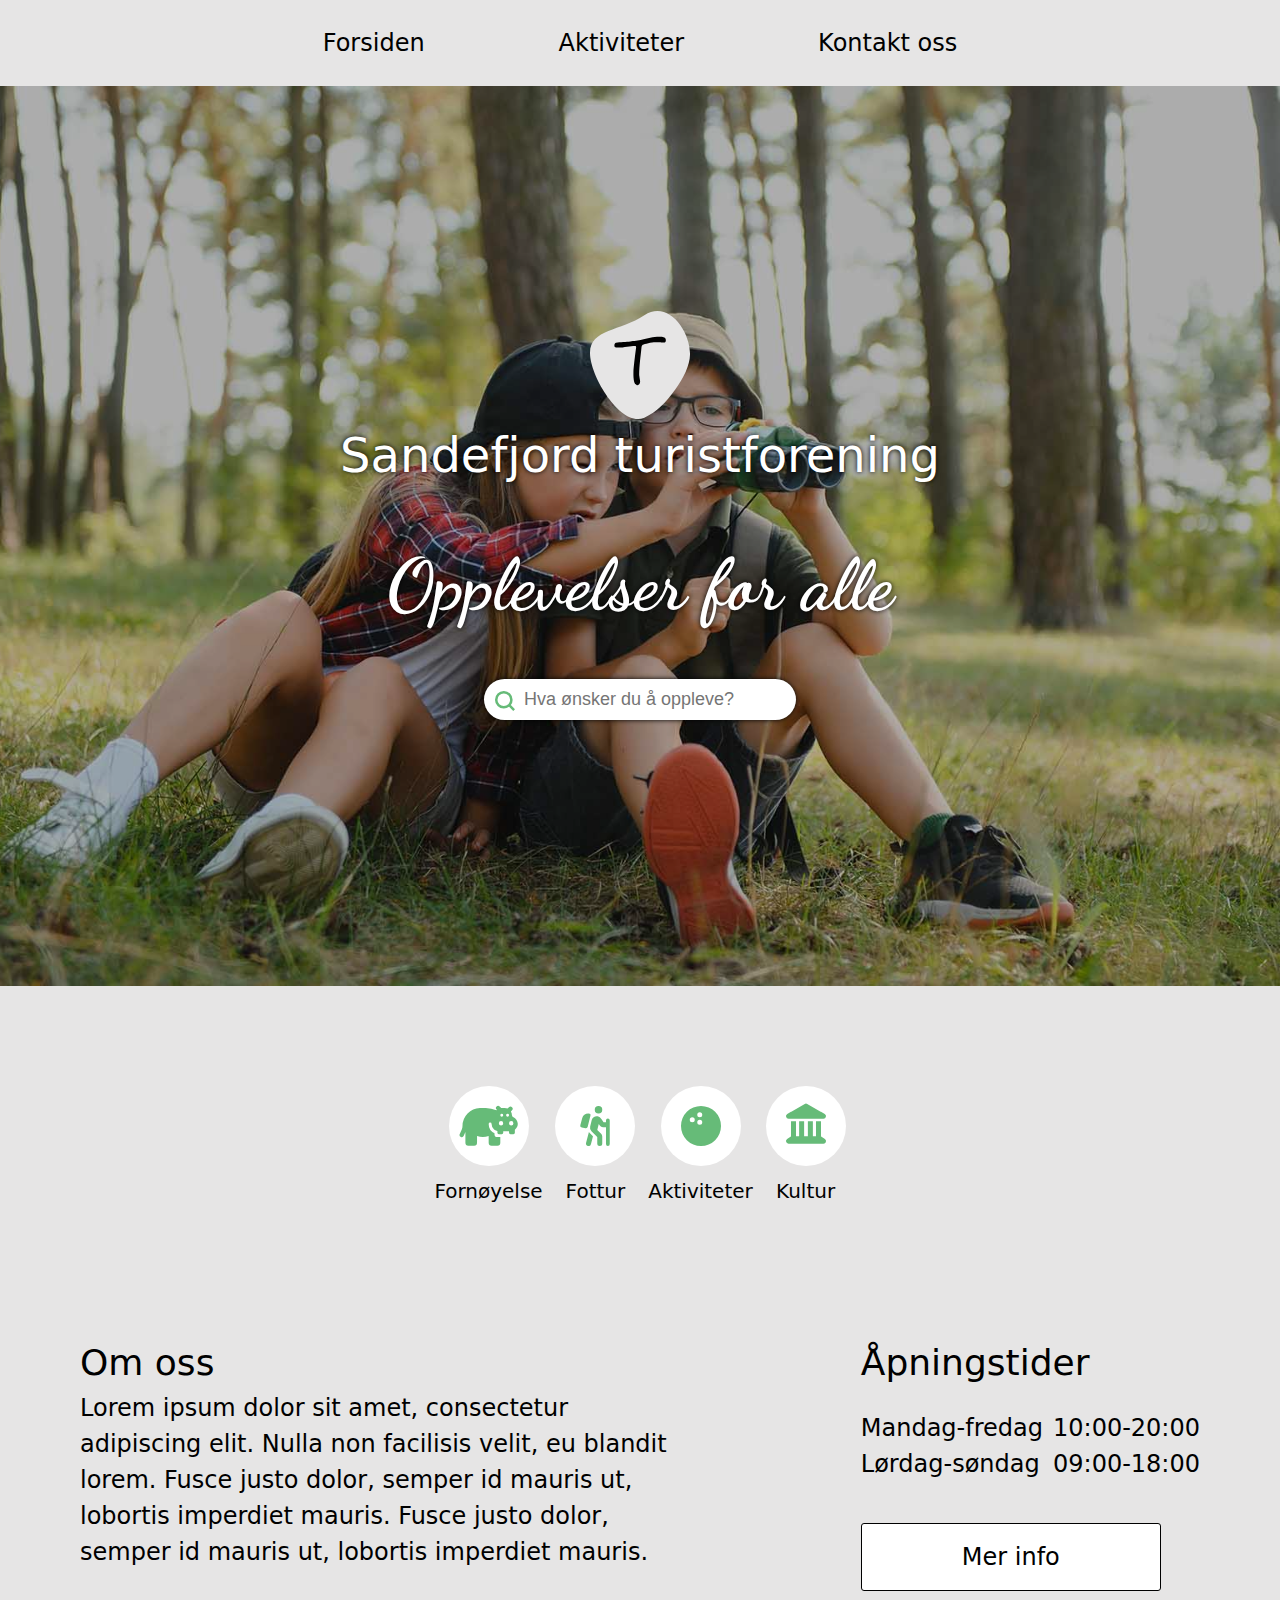
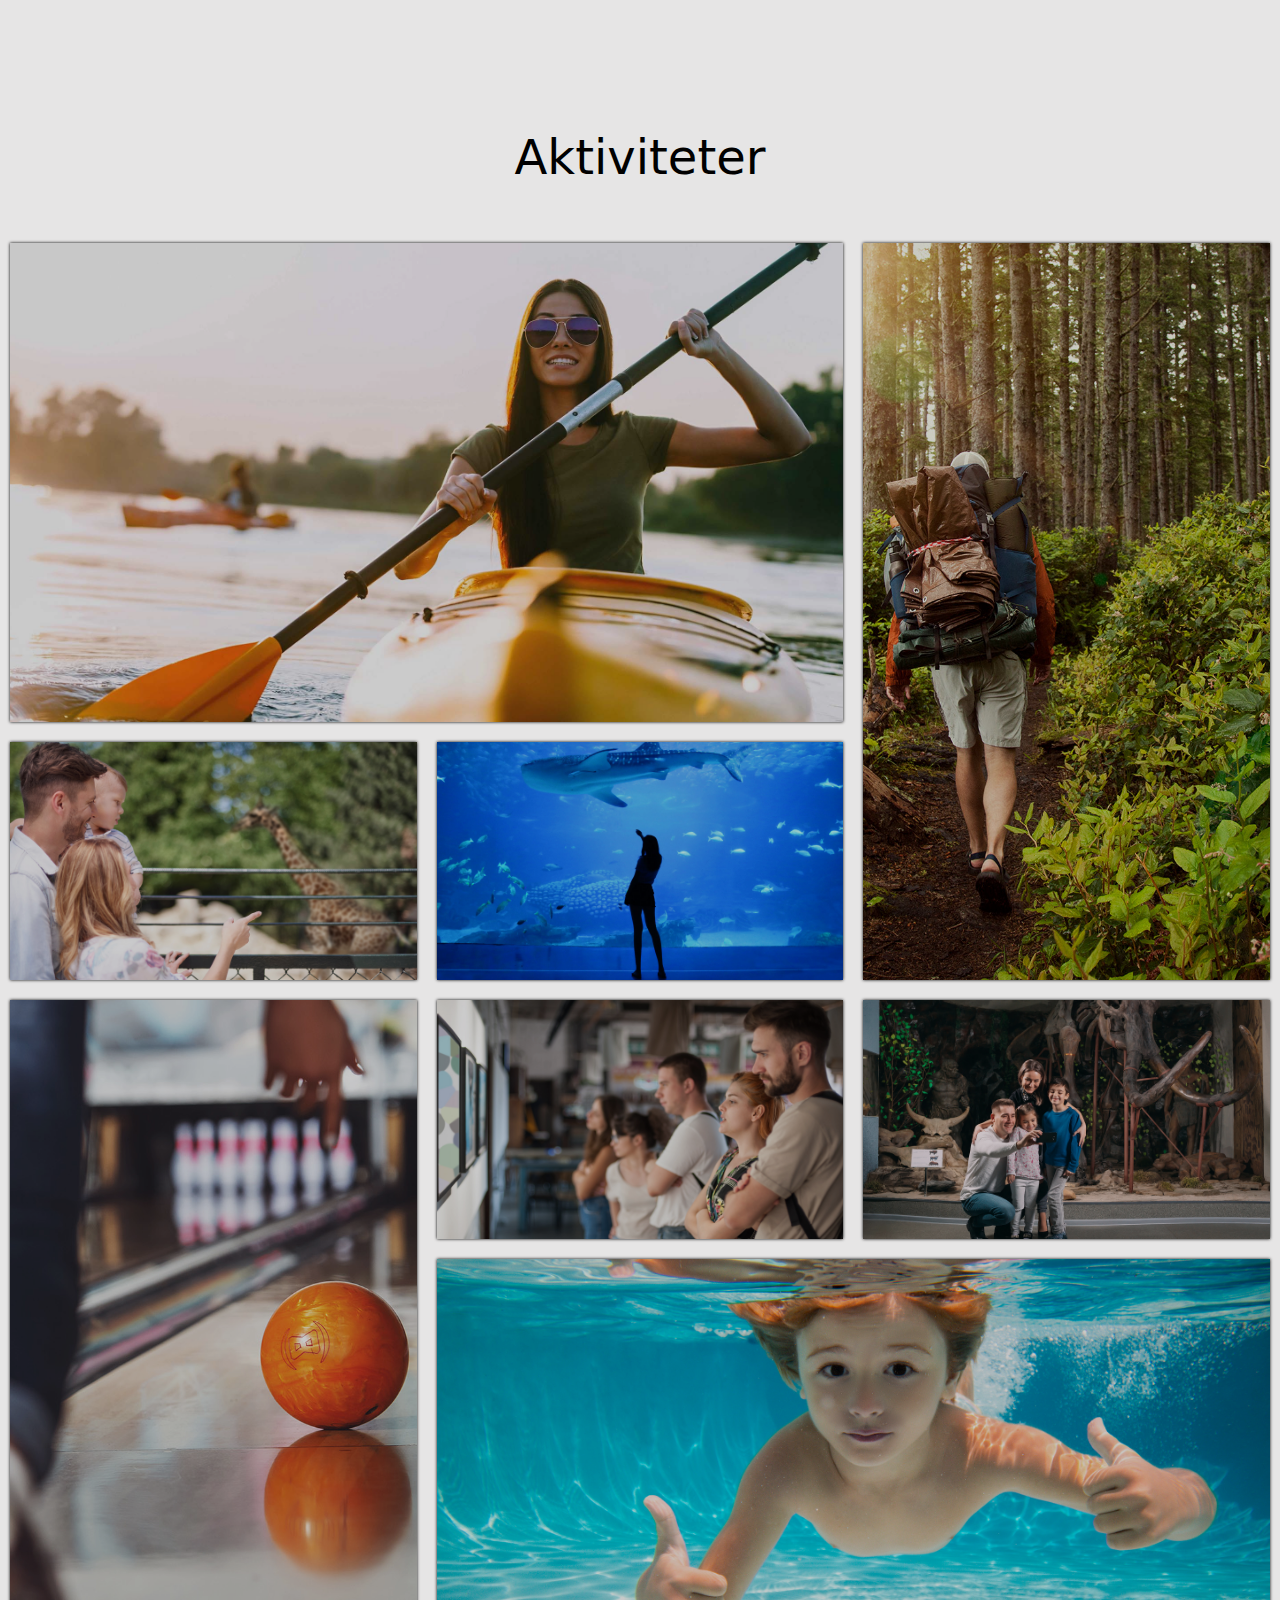
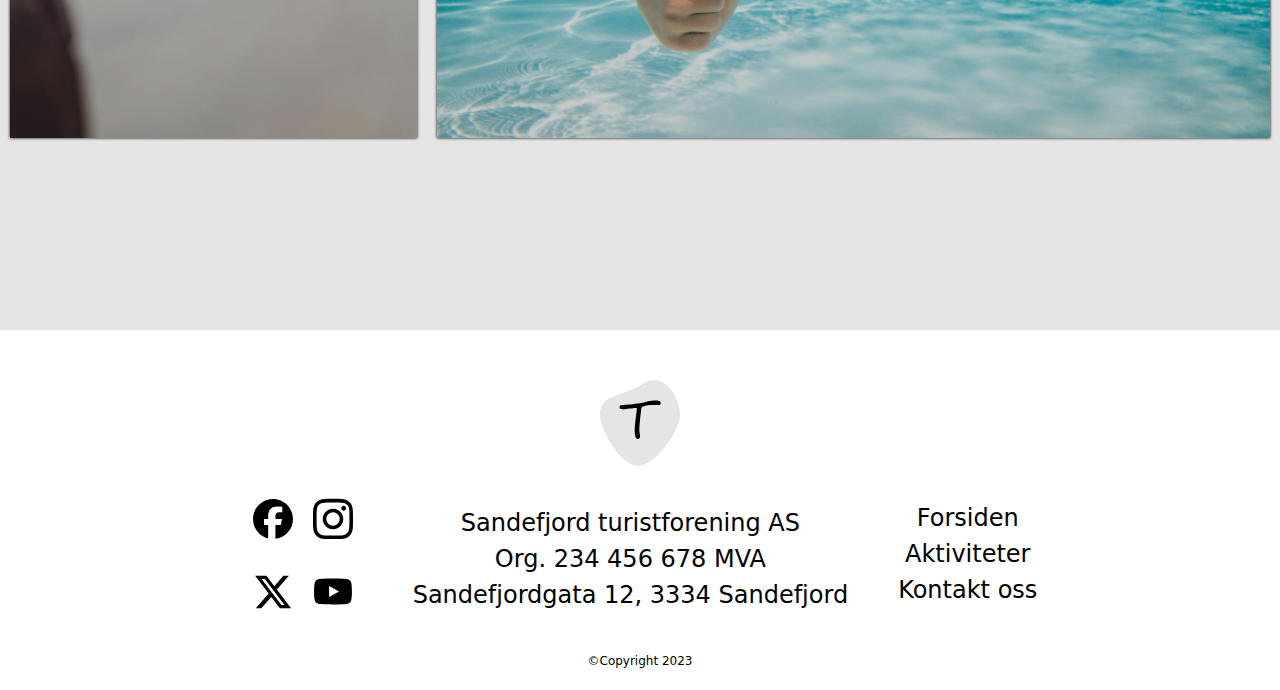
<file: index.html>
<!DOCTYPE html>
<html lang="en">
  <head>
    <meta charset="UTF-8" />
    <meta http-equiv="X-UA-Compatible" content="IE=edge" />
    <meta name="viewport" content="width=device-width, initial-scale=1.0" />
    <link rel="stylesheet" href="./css/global.css" />
    <link rel="stylesheet" href="./css/style.css" />
    <link rel="preconnect" href="https://fonts.googleapis.com" />
    <link rel="preconnect" href="https://fonts.gstatic.com" crossorigin />
    <link
      href="https://fonts.googleapis.com/css2?family=Dancing+Script:wght@400;700&display=swap"
      rel="stylesheet"
    />
    <title> Sandefjord turistforening</title>
    <link rel="icon" href="favicon-16x16.png" />
  </head>
  <body>
    <header>
      <nav>
        <!--hamburger meny-->
        <input type="checkbox" id="menu-toggle" />
        <label for="menu-toggle" class="menu-icon">
          <span class="bar"></span>
          <span class="bar"></span>
          <span class="bar"></span>
        </label>
        <ul class="nav-list">
          <li><a href="./index.html">Forsiden</a></li>
          <li><a href="./activities.html">Aktiviteter</a></li>
          <li><a href="./contact.html">Kontakt oss</a></li>
        </ul>
      </nav>
    </header>
    <main>
      <!--Bilde slider og overskrift-->
      <section class="section-one">
        <div class="overlay"></div>
        <div class="text-content">
          <img
            class="turist-logo"
            src="./assets/icons&logo/turist-logo2.svg"
            alt="Logo, en form med bokstaven T inni seg"
          />
          <h1>Sandefjord turistforening</h1>
          <h2>Opplevelser for alle</h2>
          <label class="search-bar">
            <input type="text" placeholder="Hva ønsker du å oppleve?" />
            <img
              class="magnifying-icon"
              src="./assets/icons&logo/search-svg.svg"
              alt=""
            />
          </label>
        </div>
      </section>
      <!--Opplevelses ikoner-->
      <section class="activities-container">
        <a href="./activities.html" class="activities-icon">
          <img src="./assets/icons&logo/hippo-icon.svg" alt="Ikon av et dyr" />
          <p>Fornøyelse</p>
        </a>
        <a href="./activities.html" class="activities-icon">
          <img
            src="./assets/icons&logo/hiking-icon.svg"
            alt="Ikon av et menneske som går tur"
          />
          <p>Fottur</p>
        </a>
        <a href="./activities.html" class="activities-icon">
          <img
            src="./assets/icons&logo/bowling-icon.svg"
            alt="Ikon av en bowlingkule"
          />
          <p>Aktiviteter</p>
        </a>
        <a href="" class="activities-icon">
          <img src="./assets/icons&logo/cultur-icon.svg" alt="Ikon av museum" />
          <p>Kultur</p>
        </a>
      </section>
      <!--Om oss og åpningstider-->
      <aside>
        <div class="about-us">
          <h2>Om oss</h2>
          <p>
            Lorem ipsum dolor sit amet, consectetur adipiscing elit. Nulla non
            facilisis velit, eu blandit lorem. Fusce justo dolor, semper id
            mauris ut, lobortis imperdiet mauris. Fusce justo dolor, semper id
            mauris ut, lobortis imperdiet mauris.
          </p>
        </div>
        <div class="opening-days">
          <h2>Åpningstider</h2>
          <div class="opening-time">
            <p>
              Mandag-fredag <br />
              Lørdag-søndag
            </p>
            <p>
              10:00-20:00 <br />
              09:00-18:00
            </p>
          </div>
          <a class="button" href="./contact.html"> Mer info </a>
        </div>
      </aside>
      <!--Bildegalleri-->
      <section class="activities container">
        <h1>Aktiviteter</h1>
        <div class="photo-gallery">
          <div class="activities-photo">
            <img
              src="./assets/kajakk2-1920.jpg"
              alt="Bilde av et akvarium med hai"
            />
            <a href="./activities.html"
              ><div class="image-overlay"></div>
              <p>Leie av kajakk</p></a
            >
          </div>
          <div class="activities-photo">
            <img
              src="./assets/image2-1920.jpg"
              alt="Bilde av en familie som ser på sjiraffer"
            />
            <a href="./activities.html"
              ><div class="image-overlay"></div>
              <p>Dyrehage</p></a
            >
          </div>
          <div class="activities-photo">
            <img
              src="./assets/hiking-1920.jpg"
              alt="Bilde av en som går skogtur"
            />
            <a href="./activities.html"
              ><div class="image-overlay"></div>
              <p>Fottur</p></a
            >
          </div>
          <div class="activities-photo">
            <img
              src="./assets/akvarium00.jpg"
              alt="Bilde av en som padler kajakk i høststemning"
            />
            <a href="./activities.html"
              ><div class="image-overlay"></div>
              <p>Akvarium</p></a
            >
          </div>
          <div class="activities-photo">
            <img
              src="./assets/image5-1920.jpg"
              alt="Bilde av en som kaster en bowlingkule"
            />
            <a href="./activities.html"
              ><div class="image-overlay"></div>
              <p>Bowling</p></a
            >
          </div>
          <div class="activities-photo">
            <img
              src="./assets/art-1920.jpg"
              alt="Bilde av folk som ser på malerier"
            />
            <a href="./activities.html"
              ><div class="image-overlay"></div>
              <p>Kunstutstilling</p></a
            >
          </div>
          <div class="activities-photo">
            <img
              src="./assets/image7-1920.jpg"
              alt="Bilder av en familie på museum"
            />
            <a href="./activities.html"
              ><div class="image-overlay"></div>
              <p>Museum</p></a
            >
          </div>
          <div class="activities-photo">
            <img
              src="./assets/image8-1920.jpg"
              alt="Bilde av en gutt som svømmer under vann"
            />
            <a href="./activities.html"
              ><div class="image-overlay"></div>
              <p>Badeland</p></a
            >
          </div>
        </div>
      </section>
    </main>
    <!--Footer global-->
    <footer>
      <img
        class="footer-logo"
        src="./assets/icons&logo/turist-logo2.svg"
        alt="Logo, en form med bokstaven T inni seg"
      />
      <div class="footer-text">
        <ul class="footer-links">
          <li><a href="./index.html">Forsiden</a></li>
          <li><a href="./activities.html">Aktiviteter</a></li>
          <li><a href="./contact.html">Kontakt oss</a></li>
        </ul>
        <div class="footer-content">
          <p>Sandefjord turistforening AS</p>
          <p>Org. 234 456 678 MVA</p>
          <p>Sandefjordgata 12, 3334 Sandefjord</p>
        </div>
        <div class="social-media">
          <a href="#" class="icon">
            <img src="./assets/icons&logo/facebook.svg" alt="Facebook ikon" />
          </a>
          <a href="#" class="icon">
            <img src="./assets/icons&logo/instagram.svg" alt="Instagram ikon" />
          </a>
          <a href="#" class="icon">
            <img src="./assets/icons&logo/x-twitter.svg" alt="Twitter ikon" />
          </a>
          <a href="#" class="icon">
            <img src="./assets/icons&logo/youtube.svg" alt="Youtube ikon" />
          </a>
        </div>
      </div>
      <p class="copyright">&copy;Copyright 2023</p>
    </footer>
  </body>
</html>
<!DOCTYPE html>
<html lang="en">
  <head>
    <meta charset="UTF-8" />
    <meta name="viewport" content="width=device-width, initial-scale=1.0" />
    <title>Document</title>
  </head>
  <body></body>
</html>
</file>
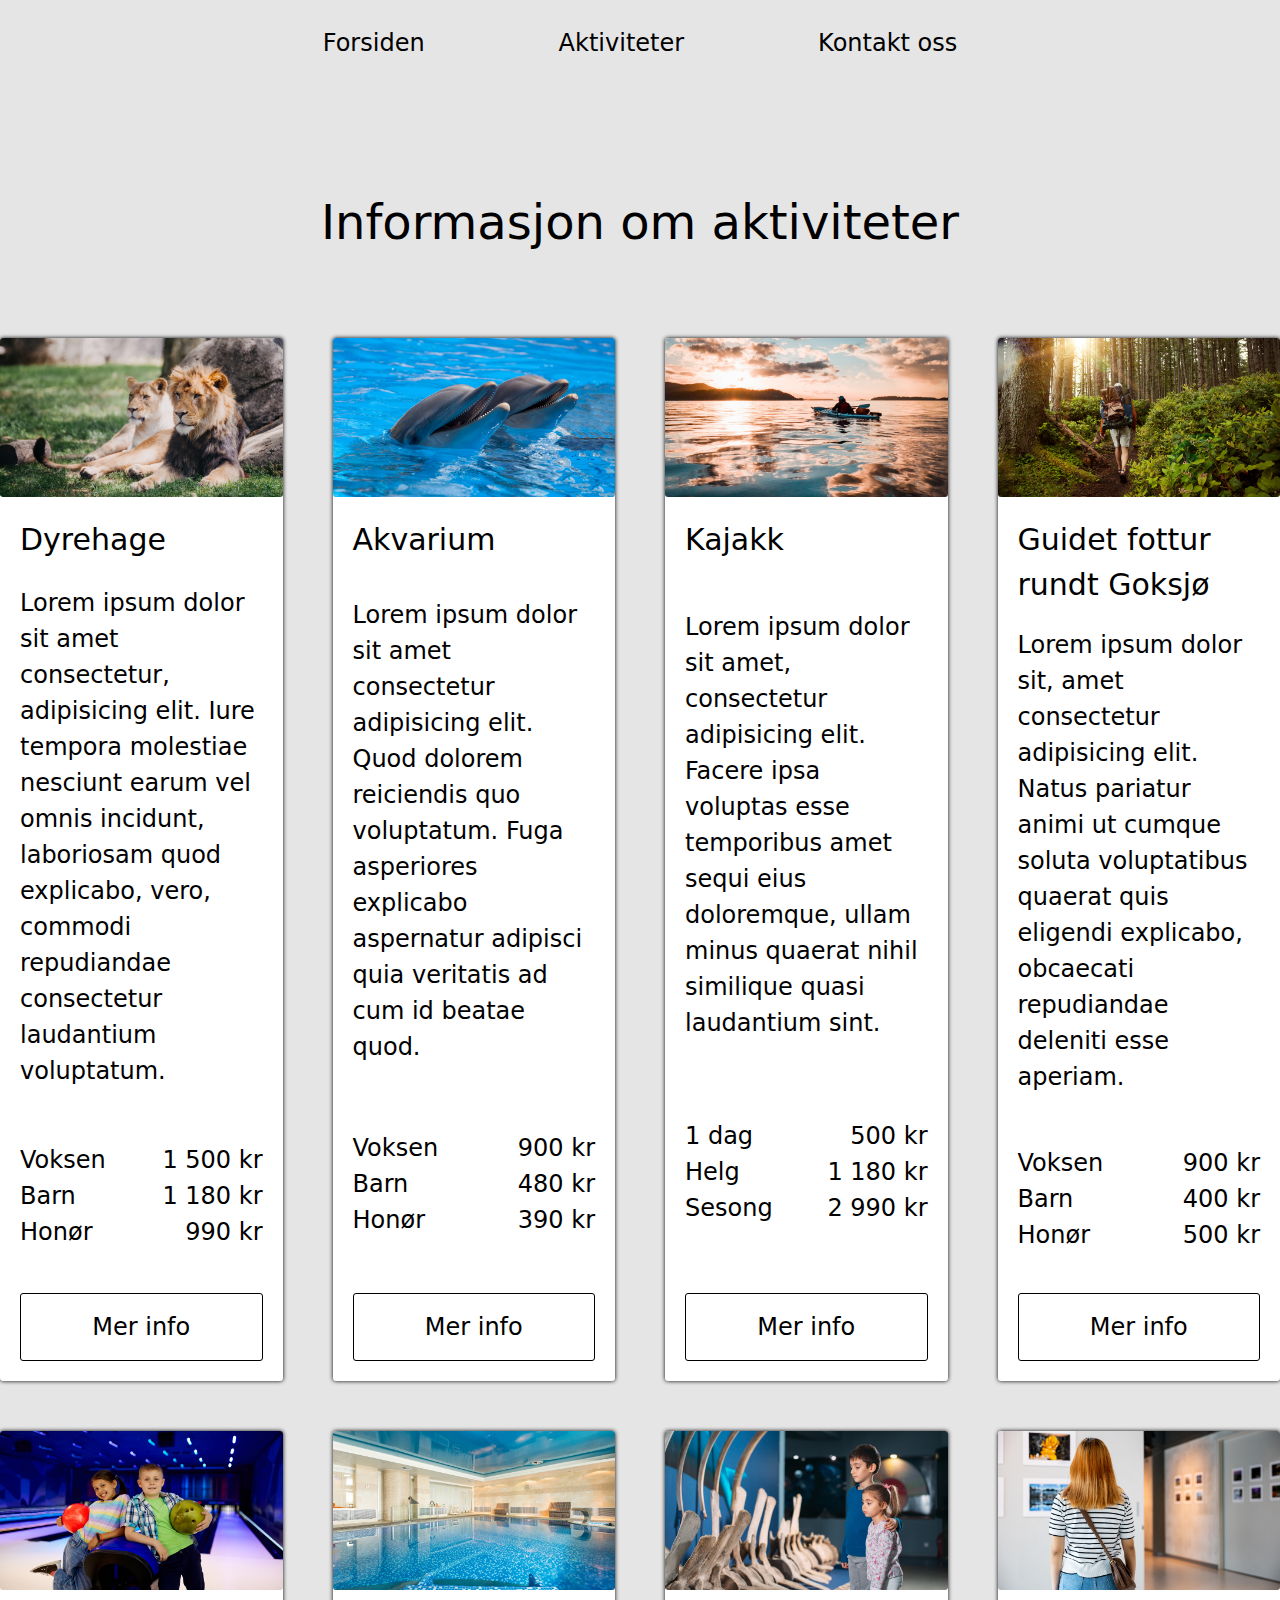
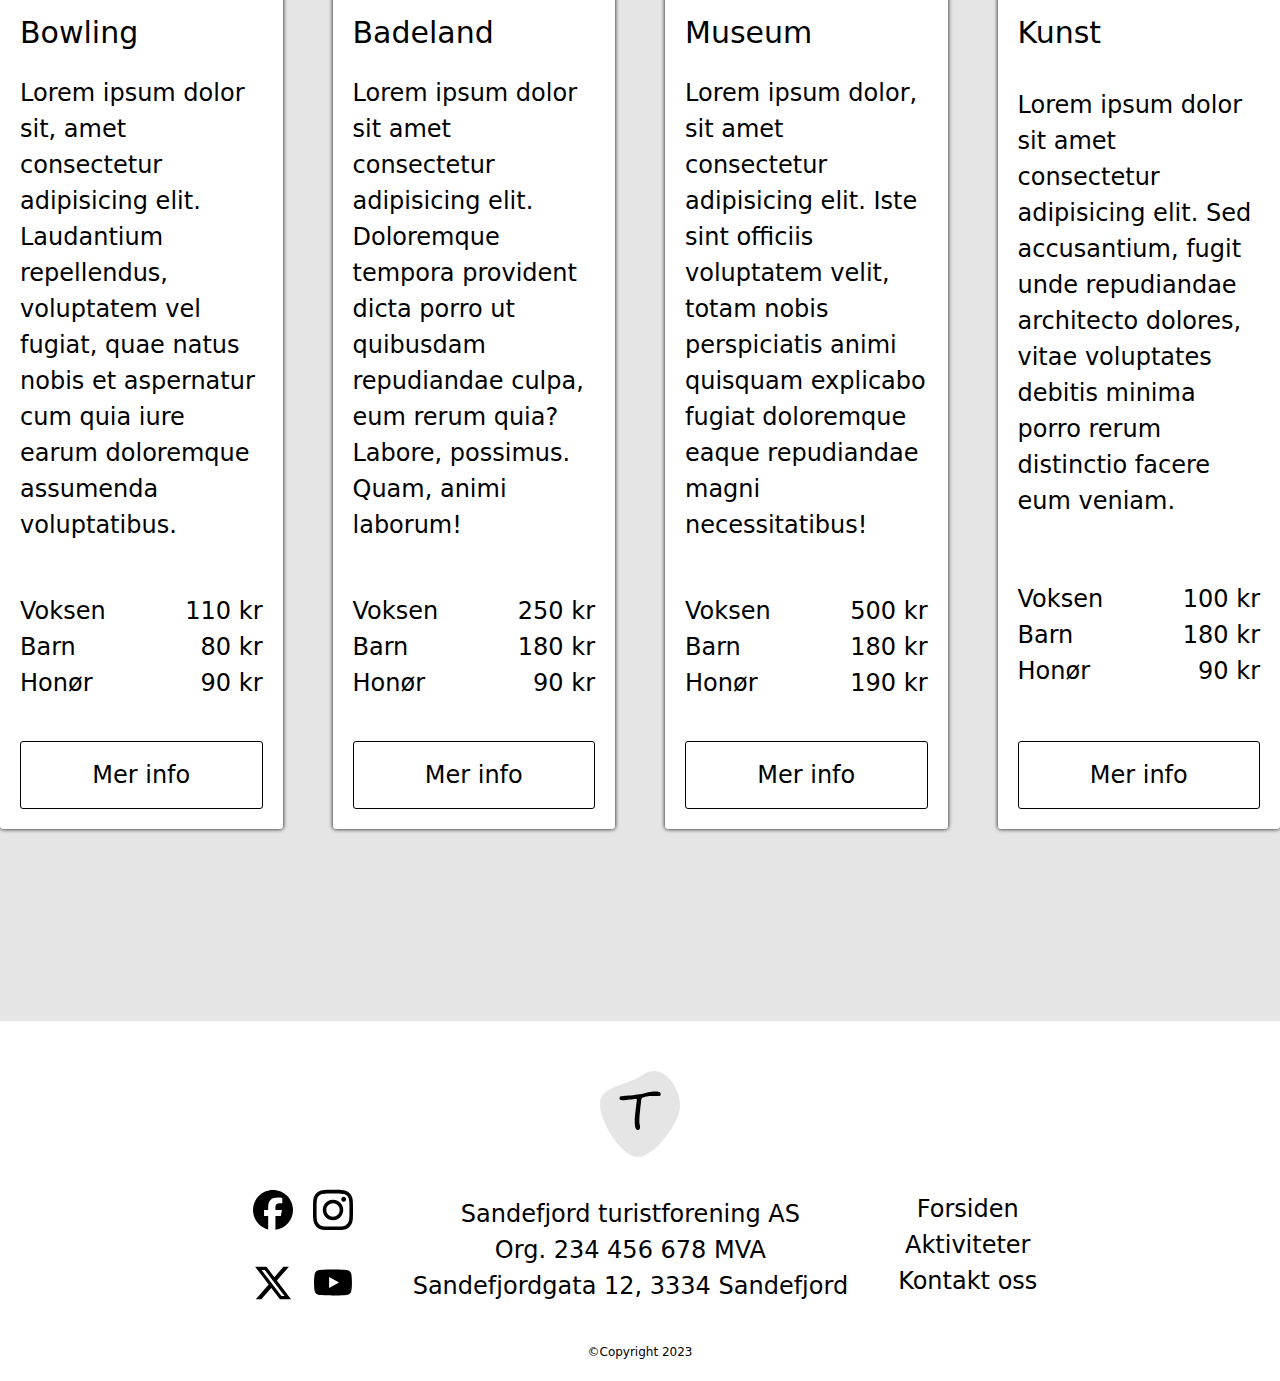
<file: activities.html>
<!DOCTYPE html>
<html lang="en">
  <head>
    <meta charset="UTF-8" />
    <meta http-equiv="X-UA-Compatible" content="IE=edge" />
    <meta name="viewport" content="width=device-width, initial-scale=1.0" />
    <link rel="stylesheet" href="./css/global.css" />
    <link rel="stylesheet" href="./css/activities.css" />
    <link rel="preconnect" href="https://fonts.googleapis.com" />
    <link rel="preconnect" href="https://fonts.gstatic.com" crossorigin />
    <link
      href="https://fonts.googleapis.com/css2?family=Dancing+Script:wght@400;700&display=swap"
      rel="stylesheet"
    />
    <title>Sandefjord turistforening</title>
    <link rel="icon" href="favicon-16x16.png" />
  </head>
  <body>
    <header>
      <nav>
        <!--Hamburger meny global-->
        <input type="checkbox" id="menu-toggle" />
        <label for="menu-toggle" class="menu-icon">
          <span class="bar"></span>
          <span class="bar"></span>
          <span class="bar"></span>
        </label>
        <ul class="nav-list">
          <li><a href="./index.html">Forsiden</a></li>
          <li><a href="./activities.html">Aktiviteter</a></li>
          <li><a href="./contact.html">Kontakt oss</a></li>
        </ul>
      </nav>
    </header>
    <main>
      <!--Aktivitets informasjon-->
      <div class="heading">
        <h1>Informasjon om aktiviteter</h1>
      </div>
      <article class="article-one container">
        <section class="section-content">
          <img
            src="./assets/zoo-1920.jpg"
            alt="Bilde av to løver som ligger på gresset"
          />
          <div class="section-text">
            <h2>Dyrehage</h2>
            <p>
              Lorem ipsum dolor sit amet consectetur, adipisicing elit. Iure
              tempora molestiae nesciunt earum vel omnis incidunt, laboriosam
              quod explicabo, vero, commodi repudiandae consectetur laudantium
              voluptatum.
            </p>
            <div class="price-holder">
              <div class="ticket">
                <p>Voksen</p>
                <p>Barn</p>
                <p>Honør</p>
              </div>
              <div class="price">
                <p>1 500 kr</p>
                <p>1 180 kr</p>
                <p>990 kr</p>
              </div>
            </div>
            <a class="button" href="#">
              <span class="btn1span">Mer info</span>
            </a>
          </div>
        </section>
        <section class="section-content">
          <img
            src="./assets/acvarium-1920.jpg"
            alt="Bilde av to delfiner som titter opp av vannet sammen"
          />
          <div class="section-text">
            <h2>Akvarium</h2>
            <p>
              Lorem ipsum dolor sit amet consectetur adipisicing elit. Quod
              dolorem reiciendis quo voluptatum. Fuga asperiores explicabo
              aspernatur adipisci quia veritatis ad cum id beatae quod.
            </p>
            <div class="price-holder">
              <div class="ticket">
                <p>Voksen</p>
                <p>Barn</p>
                <p>Honør</p>
              </div>
              <div class="price">
                <p>900 kr</p>
                <p>480 kr</p>
                <p>390 kr</p>
              </div>
            </div>
            <a class="button" href="#">
              <span class="btn1span">Mer info</span>
            </a>
          </div>
        </section>
        <section class="section-content">
          <img
            src="./assets/image3-1920.jpg"
            alt="Bilde av en som padler kajakk i høststemning"
          />
          <div class="section-text">
            <h2>Kajakk</h2>
            <p>
              Lorem ipsum dolor sit amet, consectetur adipisicing elit. Facere
              ipsa voluptas esse temporibus amet sequi eius doloremque, ullam
              minus quaerat nihil similique quasi laudantium sint.
            </p>
            <div class="price-holder">
              <div class="ticket">
                <p>1 dag</p>
                <p>Helg</p>
                <p>Sesong</p>
              </div>
              <div class="price">
                <p>500 kr</p>
                <p>1 180 kr</p>
                <p>2 990 kr</p>
              </div>
            </div>
            <a class="button" href="#">
              <span class="btn1span">Mer info</span>
            </a>
          </div>
        </section>
        <section class="section-content">
          <img
            src="./assets/hiking-1920.jpg"
            alt="Bilde av en som går tur i skogen i sollys"
          />
          <div class="section-text">
            <h2>Guidet fottur rundt Goksjø</h2>
            <p>
              Lorem ipsum dolor sit, amet consectetur adipisicing elit. Natus
              pariatur animi ut cumque soluta voluptatibus quaerat quis eligendi
              explicabo, obcaecati repudiandae deleniti esse aperiam.
            </p>
            <div class="price-holder">
              <div class="ticket">
                <p>Voksen</p>
                <p>Barn</p>
                <p>Honør</p>
              </div>
              <div class="price">
                <p>900 kr</p>
                <p>400 kr</p>
                <p>500 kr</p>
              </div>
            </div>
            <a class="button" href="#">
              <span class="btn1span">Mer info</span>
            </a>
          </div>
        </section>
        <section class="section-content">
          <img
            src="./assets/bowling-1920.jpg"
            alt="Bilde av to barn som holder bowlingkuler i hendene"
          />
          <div class="section-text">
            <h2>Bowling</h2>
            <p>
              Lorem ipsum dolor sit, amet consectetur adipisicing elit.
              Laudantium repellendus, voluptatem vel fugiat, quae natus nobis et
              aspernatur cum quia iure earum doloremque assumenda voluptatibus.
            </p>
            <div class="price-holder">
              <div class="ticket">
                <p>Voksen</p>
                <p>Barn</p>
                <p>Honør</p>
              </div>
              <div class="price">
                <p>110 kr</p>
                <p>80 kr</p>
                <p>90 kr</p>
              </div>
            </div>
            <a class="button" href="#">
              <span class="btn1span">Mer info</span>
            </a>
          </div>
        </section>
        <section class="section-content">
          <img src="./assets/swimming-1920.jpg" alt="Bilde av et badebasseng" />
          <div class="section-text">
            <h2>Badeland</h2>
            <p>
              Lorem ipsum dolor sit amet consectetur adipisicing elit.
              Doloremque tempora provident dicta porro ut quibusdam repudiandae
              culpa, eum rerum quia? Labore, possimus. Quam, animi laborum!
            </p>
            <div class="price-holder">
              <div class="ticket">
                <p>Voksen</p>
                <p>Barn</p>
                <p>Honør</p>
              </div>
              <div class="price">
                <p>250 kr</p>
                <p>180 kr</p>
                <p>90 kr</p>
              </div>
            </div>
            <a class="button" href="#">
              <span class="btn1span">Mer info</span>
            </a>
          </div>
        </section>
        <section class="section-content">
          <img
            src="./assets/cultur-1920.jpg"
            alt="Bilde av to barn som ser på et hvalskjelett"
          />
          <div class="section-text">
            <h2>Museum</h2>
            <p>
              Lorem ipsum dolor, sit amet consectetur adipisicing elit. Iste
              sint officiis voluptatem velit, totam nobis perspiciatis animi
              quisquam explicabo fugiat doloremque eaque repudiandae magni
              necessitatibus!
            </p>
            <div class="price-holder">
              <div class="ticket">
                <p>Voksen</p>
                <p>Barn</p>
                <p>Honør</p>
              </div>
              <div class="price">
                <p>500 kr</p>
                <p>180 kr</p>
                <p>190 kr</p>
              </div>
            </div>
            <a class="button" href="#">
              <span class="btn1span">Mer info</span>
            </a>
          </div>
        </section>
        <section class="section-content">
          <img
            src="./assets/art2-1920.jpg"
            alt="Bilde av en som ser på kunstmalerier"
          />
          <div class="section-text">
            <h2>Kunst</h2>
            <p>
              Lorem ipsum dolor sit amet consectetur adipisicing elit. Sed
              accusantium, fugit unde repudiandae architecto dolores, vitae
              voluptates debitis minima porro rerum distinctio facere eum
              veniam.
            </p>
            <div class="price-holder">
              <div class="ticket">
                <p>Voksen</p>
                <p>Barn</p>
                <p>Honør</p>
              </div>
              <div class="price">
                <p>100 kr</p>
                <p>180 kr</p>
                <p>90 kr</p>
              </div>
            </div>
            <a class="button" href="#">
              <span class="btn1span">Mer info</span>
            </a>
          </div>
        </section>
      </article>
    </main>
    <!--Footer global-->
    <footer>
      <img
        class="footer-logo"
        src="./assets/icons&logo/turist-logo2.svg"
        alt="Logo, en form med bokstaven T inni seg"
      />
      <div class="footer-text">
        <ul class="footer-links">
          <li><a href="./index.html">Forsiden</a></li>
          <li><a href="./activities.html">Aktiviteter</a></li>
          <li><a href="./contact.html">Kontakt oss</a></li>
        </ul>
        <div class="footer-content">
          <p>Sandefjord turistforening AS</p>
          <p>Org. 234 456 678 MVA</p>
          <p>Sandefjordgata 12, 3334 Sandefjord</p>
        </div>
        <div class="social-media">
          <a href="#" class="icon">
            <img src="./assets/icons&logo/facebook.svg" alt="Facebook ikon" />
          </a>
          <a href="#" class="icon">
            <img src="./assets/icons&logo/instagram.svg" alt="Instagram ikon" />
          </a>
          <a href="#" class="icon">
            <img src="./assets/icons&logo/x-twitter.svg" alt="Twitter ikon" />
          </a>
          <a href="#" class="icon">
            <img src="./assets/icons&logo/youtube.svg" alt="Youtube ikon" />
          </a>
        </div>
      </div>
      <p class="copyright">&copy;Copyright 2023</p>
    </footer>
  </body>
</html>
</file>
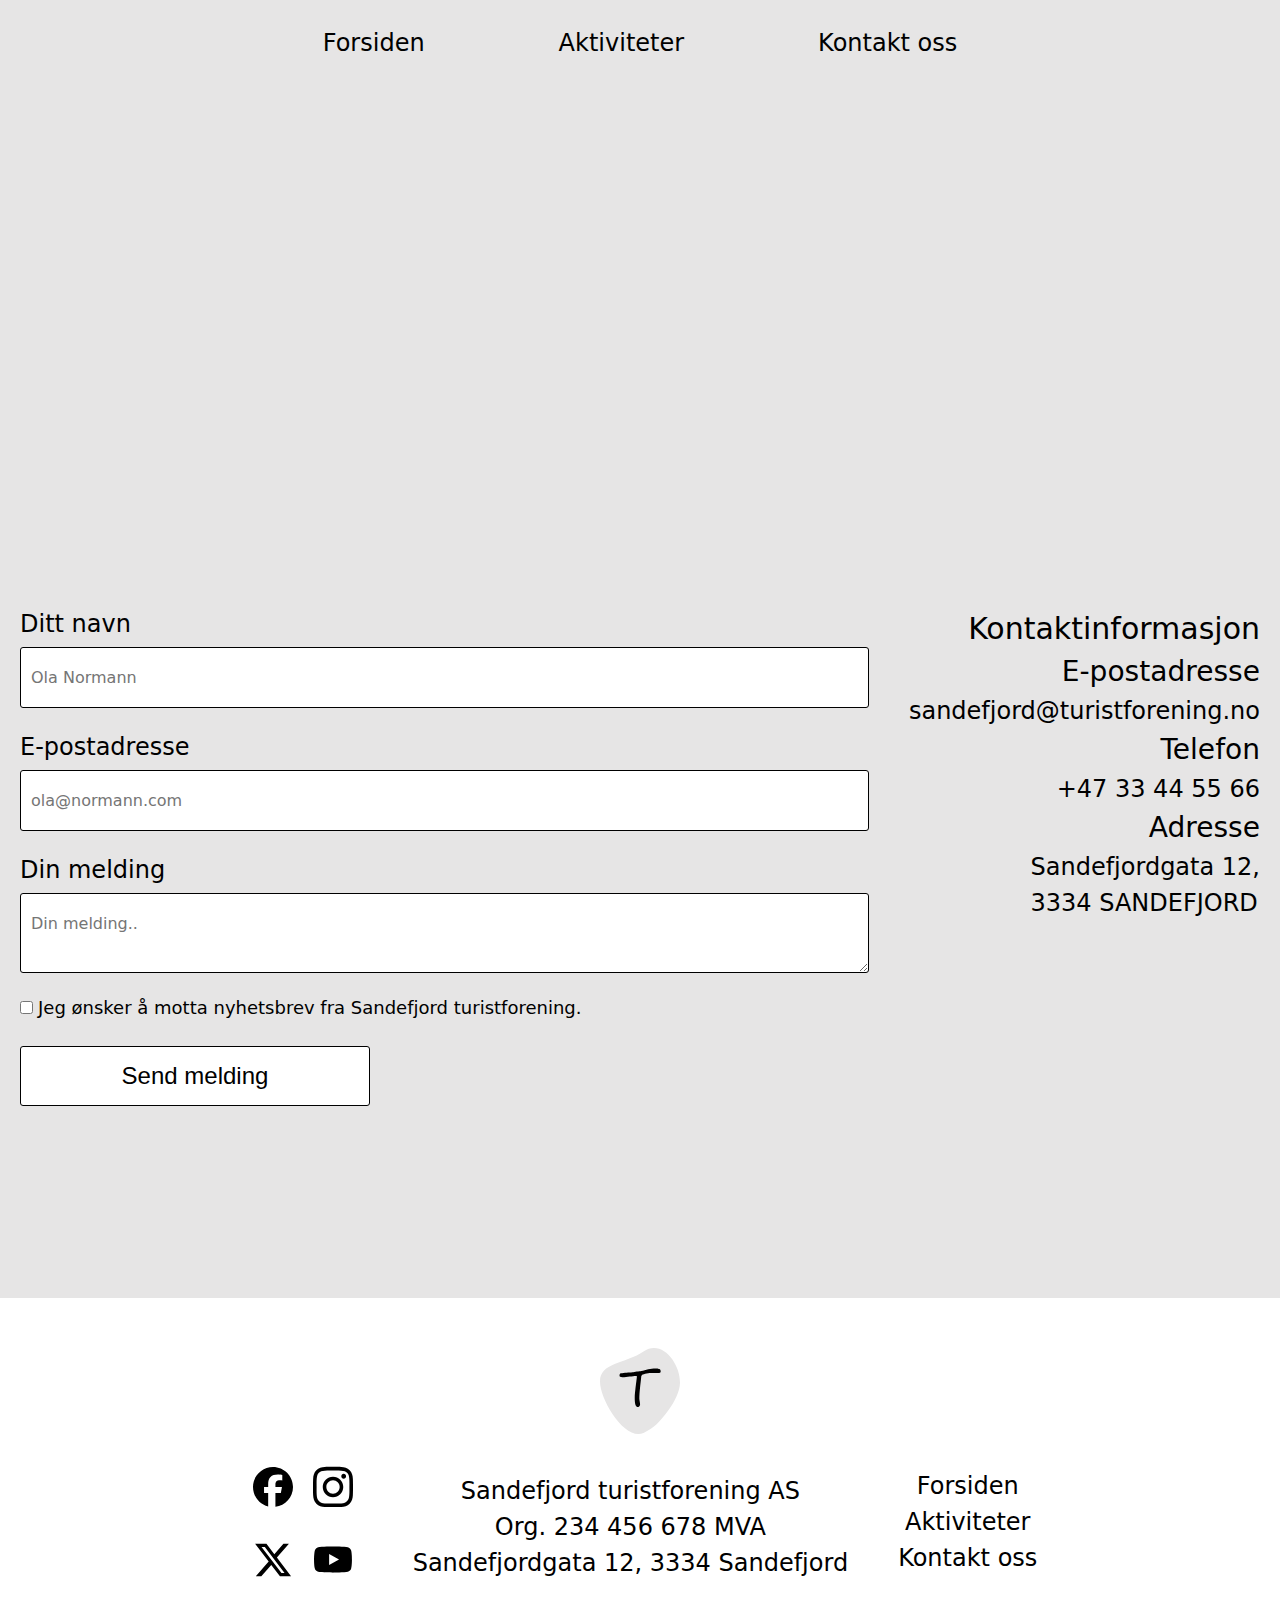
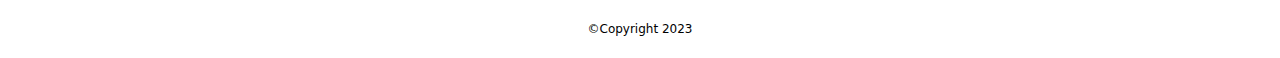
<file: contact.html>
<!DOCTYPE html>
<html lang="en">
  <head>
    <meta charset="UTF-8" />
    <meta http-equiv="X-UA-Compatible" content="IE=edge" />
    <meta name="viewport" content="width=device-width, initial-scale=1.0" />
    <link rel="stylesheet" href="./css/style.css" />
    <link rel="stylesheet" href="./css/global.css" />
    <link rel="stylesheet" href="./css/contact.css" />
    <link rel="preconnect" href="https://fonts.googleapis.com" />
    <link rel="preconnect" href="https://fonts.gstatic.com" crossorigin />
    <link
      href="https://fonts.googleapis.com/css2?family=Dancing+Script:wght@400;700&display=swap"
      rel="stylesheet"
    />
    <!--Bilder er hentet fra adobe stock https://stock.adobe.com/?gclid=CjwKCAiAjrarBhAWEiwA2qWdCDYY1ruSNeq96bPaeOMHn3f0cQBnEkcVf6KC72nXc_mu9ED5K2l5oRoCJzoQAvD_BwE&ef_id=CjwKCAiAjrarBhAWEiwA2qWdCDYY1ruSNeq96bPaeOMHn3f0cQBnEkcVf6KC72nXc_mu9ED5K2l5oRoCJzoQAvD_BwE:G:s&s_kwcid=AL!3085!3!591841951868!e!!g!!adobe%20stock!16807032616!134565679599&as_channel=sem&as_campclass=brand&as_campaign=NO|CPRO|Stock|PURCH|As_Brand_Exact|GG||EN|&as_source=google&mv=search&mv2=paidsearch&as_camptype=acquisition&sdid=XFWLHMLF&as_audience=core&gad_source=1-->
    <title>Sandefjord turistforening</title>
    <link rel="icon" href="favicon-16x16.png" />
  </head>
  <body>
    <header>
      <nav><!--Hamburger meny global-->
        <input type="checkbox" id="menu-toggle" />
        <label for="menu-toggle" class="menu-icon">
          <span class="bar"></span>
          <span class="bar"></span>
          <span class="bar"></span>
        </label>
        <ul class="nav-list">
          <li><a href="./index.html">Forsiden</a></li>
          <li><a href="./activities.html">Aktiviteter</a></li>
          <li><a href="./contact.html">Kontakt oss</a></li>
        </ul>
      </nav>
    </header>
    <main>
      <!--Kart-->
      <section class="map-container container">
        <iframe
          src="https://maps.google.com/maps?q=sandefjord%20turistforening&amp;t=&amp;z=13&amp;ie=UTF8&amp;iwloc=&amp;output=embed"
          width="500"
          height="450"
          style="border: 0"
          allowfullscreen=""
          loading="lazy"
          referrerpolicy="no-referrer-when-downgrade"
          aria-label="kart fra Google Maps som viser rideskolens lokasjon"
        ></iframe>
      </section>
      <!--Kontaktinformasjon-->
      <section class="contact-wrapper container">
        <div class="contact-info">
          <h2>Kontaktinformasjon</h2>
          <h3>E-postadresse</h3>
          <a href="mailto:sandefjord@turistforening.no"
            >sandefjord@turistforening.no</a
          >
          <h3>Telefon</h3>
          <a href="tel:#">+47 33 44 55 66</a>
          <h3>Adresse</h3>
          <a
            href="https://www.google.com/maps/place/DNT+Sandefjord/@59.130018,10.2246201,17z/data=!3m1!4b1!4m6!3m5!1s0x4646c0972417cae1:0x988f89a7e524ccce!8m2!3d59.130018!4d10.227195!16s%2Fg%2F1tzvv49y?entry=ttu"
          >
            Sandefjordgata 12, <br />3334 SANDEFJORD</a
          >
        </div>
        <!--Form skjema-->
        <form>
          <label for="name">Ditt navn</label>
          <input
            type="text"
            id="fname"
            name="firstname"
            placeholder="Ola Normann"
          />
          <label for="email">E-postadresse</label>
          <input
            type="text"
            id="lname"
            name="lastname"
            placeholder="ola@normann.com"
          />
          <label for="subject">Din melding</label>
          <textarea
            id="subject"
            name="subject"
            placeholder="Din melding.."
          ></textarea>
          <label class="newsletter" for="newsletter"
            ><input type="checkbox" name="checkbox" id="newsletter" />Jeg ønsker
            å motta nyhetsbrev fra Sandefjord turistforening.
          </label>
          <div class="button-form">
            <button type="submit" class="button">Send melding</button>
          </div>
        </form>
      </section>
    </main>
    <footer>
      <img
        class="footer-logo"
        src="./assets/icons&logo/turist-logo2.svg"
        alt="Logo, en form med bokstaven T inni seg"
      />
      <div class="footer-text">
        <ul class="footer-links">
          <li><a href="./index.html">Forsiden</a></li>
          <li><a href="./activities.html">Aktiviteter</a></li>
          <li><a href="./contact.html">Kontakt oss</a></li>
        </ul>
        <div class="footer-content">
          <p>Sandefjord turistforening AS</p>
          <p>Org. 234 456 678 MVA</p>
          <p>Sandefjordgata 12, 3334 Sandefjord</p>
        </div>
        <div class="social-media">
          <a href="#" class="icon">
            <img src="./assets/icons&logo/facebook.svg" alt="Facebook ikon" />
          </a>
          <a href="#" class="icon">
            <img src="./assets/icons&logo/instagram.svg" alt="Instagram ikon" />
          </a>
          <a href="#" class="icon">
            <img src="./assets/icons&logo/x-twitter.svg" alt="Twitter ikon" />
          </a>
          <a href="#" class="icon">
            <img src="./assets/icons&logo/youtube.svg" alt="Youtube ikon" />
          </a>
        </div>
      </div>
      <p class="copyright">&copy;Copyright 2023</p>
    </footer>
  </body>
</html>
</file>
<file: css/global.css>
* {
  box-sizing: border-box;
  margin: 0;
  padding: 0;
}

body {
  font-size: 1.25rem;
  background-color: #e6e5e5;
  overflow-x: hidden;
  min-height: 100vh;
  line-height: 1.5;
  font-family: system-ui, -apple-system, BlinkMacSystemFont, "Segoe UI", Roboto,
    Oxygen, Ubuntu, Cantarell, "Open Sans", "Helvetica Neue", sans-serif;
}

.container {
  max-width: 1400px;
  margin-left: auto;
  margin-right: auto;
}

/*--Hamburger meny og navbar--*/
nav {
  position: absolute;
  right: 0;
  top: 0;
}

.menu-icon {
  z-index: 2;
  position: sticky;
  cursor: pointer;
  display: block;
  padding: 10px;
}

.bar {
  width: 3.5rem;
  height: 0.4rem;
  background-color: rgb(0, 0, 0);
  margin: 0.4rem;
  border-radius: 30px;
  display: block;
}

#menu-toggle {
  display: none;
}

.nav-list {
  padding: 0;
  display: none;
  width: 100%;
}

.nav-list li {
  margin: 0 15px;
}

a {
  text-decoration: none;
  color: #000000;
  font-size: 1em;
}

a:active {
  text-decoration: underline;
}

#menu-toggle:checked + .menu-icon .bar {
  background-color: #000000;
}

#menu-toggle:checked + .menu-icon .bar:nth-child(1) {
  transform: rotate(-45deg) translate(-9px, 8px);
}

#menu-toggle:checked + .menu-icon .bar:nth-child(2) {
  opacity: 0;
}

#menu-toggle:checked + .menu-icon .bar:nth-child(3) {
  transform: rotate(45deg) translate(-9px, -9px);
}

li {
  list-style-type: none;
  padding: 20px;
}

/*----Knapp---*/

.button {
  background-color: rgb(255, 255, 255);
  color: rgb(0, 0, 0);
  padding: 15px 30px;
  border: solid 1px;
  cursor: pointer;
  text-align: center;
  border-radius: 3px;
  font-size: 1em;
  display: inline-block;
  width: 100%;
}
.button:hover {
  background-color: #f4f4f4;
  text-decoration: none;
}

/*--Footer--*/

footer {
  font-size: 1em;
  display: flex;
  flex-direction: column;
  align-items: center;
  background-color: white;
  height: auto;
  width: 100vw;
  margin-top: 15%;
}

footer li {
  padding: 0;
}

footer ul {
  display: flex;
  flex-direction: column;
  align-items: center;
  padding-bottom: 10px;
}

.footer-content {
  text-align: center;
}
.footer-text {
  margin: 20px 0;
}
.footer-logo {
  margin-top: 50px;
  width: 80px;
}
.icon:hover:hover img {
  transform: scale(1.2);
}

.icon img {
  width: 30px;
  margin: 20px;
}

.copyright {
  margin-bottom: 20px;
  font-size: 0.5em;
}

.social-media {
  display: flex;
  flex-direction: row;
  justify-content: center;
  align-items: center;
  cursor: pointer;
}

/*--Media query-*/

@media only screen and (max-width: 1023px) {
  #menu-toggle:checked + .menu-icon + .nav-list {
    display: flex;
    flex-direction: column;
    align-items: center;
    justify-content: center;
    gap: 40px;
    position: absolute;
    top: 0;
    right: 0;
    height: 100vh;
    width: 100vw;
    background-color: #e6e5e5;
    z-index: 1;
    opacity: 0.9;
    font-size: 3em;
  }
}

@media screen and (min-width: 769px) {
  body {
    font-size: 1.25rem;
  }
  .icon img {
    width: 40px;
  }
}
@media only screen and (min-width: 1025px) {
  body {
    font-size: 1.5rem;
    margin: 0 auto;
  }
  .menu-icon {
    display: none;
  }
  .nav-list {
    display: flex;
    justify-content: center;
    align-items: center;
    width: auto;
    gap: 5%;
  }

  nav {
    position: static;
    background-color: #e6e5e5;
    width: 100vw;
    padding: 5px 0;
  }
  .footer-text {
    display: flex;
    flex-direction: row-reverse;
    align-items: center;
    gap: 50px;
  }
  .social-media {
    display: grid;
    grid-template-columns: 1fr 1fr;
  }
  .icon img {
    margin: 10px;
  }
}
</file>
<file: css/style.css>
/*--hamburger meny--*/
.bar {
  width: 3.5rem;
  height: 0.4rem;
  background-color: rgb(255, 255, 255);
  margin: 0.4rem;
  border-radius: 30px;
  display: block;
}

/*--Forside overlay--*/
.overlay {
  opacity: 0.3;
  background-color: black;
  position: absolute;
  inset: 0; /*top bottom right left = 0 margin*/
}
/*bilde slider*/
.section-one {
  background-image: url(/assets/img1.jpg);
  position: relative;
  height: 100vh;
  min-height: 700px;
  background-position: center;
  background-size: cover;
  background-repeat: no-repeat;
  min-width: 360px;
  animation-name: animate;
  animation-duration: 30s;
  animation-iteration-count: infinite;
}
@keyframes animate {
  0% {
    background-image: url(/assets/img1.jpg);
  }
  20% {
    background-image: url(/assets/img2.jpg);
  }
  40% {
    background-image: url(/assets/img3.jpg);
  }
  60% {
    background-image: url(/assets/img4.jpg);
  }
  80% {
    background-image: url(/assets/img5.jpg);
  }
  100% {
    background-image: url(/assets/img1.jpg);
  }
}

/*--Logo og overskrift--*/
.turist-logo {
  max-width: 50px;
}

.text-content {
  position: absolute;
  display: flex;
  flex-direction: column;
  justify-content: center;
  align-items: center;
  width: 100%;
  min-width: 360px;
  text-align: center;
  top: 25%;
}

.section-one h1 {
  text-align: center;
  color: white;
  font-weight: 200;
  text-shadow: 0px 0px 5px black;
}

.section-one h2 {
  color: white;
  text-align: center;
  font-family: "Dancing Script", cursive;
  font-size: 3em;
  text-shadow: 0px 0px 5px black;
  padding: 40px 0;
}

.search-bar input {
  width: 100%;
  padding: 10px 40px;
  border-radius: 30px;
  border: none;
  font-size: 0.75em;
  box-shadow: 0px 0px 5px black;
}

.search-bar {
  position: relative;
}
.search-bar input:focus {
  outline-color: #66bb78;
}

.magnifying-icon {
  position: absolute;
  top: 9px;
  left: 11px;
  width: 20px;
}

/* -- Opplevelses-ikoner --*/

.activities-container {
  margin-top: 100px;
  display: flex;
  flex-direction: row;
  justify-content: center;
  gap: 1%;
  transition: transform 0.3s ease-in-out;
}

.activities-icon img {
  height: 80px;
}
.activities-icon {
  display: flex;
  flex-direction: column;
  align-items: center;
  object-fit: cover;
}

.activities-icon p {
  padding-top: 10px;
}

.activities-icon:hover img {
  transform: scale(1.2);
}

/*--Om oss og åpningstider--*/

aside {
  margin: 100px auto;
  position: relative;
  height: 100%;
  background-color: #e6e5e5;
  padding: 10px 20px;
  max-width: 1200px;
}

aside h2 {
  color: black;
  font-size: 1.5em;
  font-weight: 400;
}

aside p {
  max-width: 600px;
  margin-bottom: 21px;
}

.about-us {
  position: relative;
  display: flex;
  flex-direction: column;
  padding: 20px;
}

.opening-days {
  display: flex;
  flex-direction: column;
  justify-content: space-between;
  padding: 20px;
}

.opening-time {
  display: flex;
  flex-direction: row;
  flex-wrap: wrap;
  justify-content: left;
  gap: 10px;
}

.opening-days .button {
  max-width: 300px;
}

/*bildegalleri*/

.activities h1 {
  font-size: 2em;
  font-weight: 400;
  margin-bottom: 50px;
}

.activities {
  display: flex;
  flex-direction: column;
  align-items: center;
}

.photo-gallery {
  display: grid;
  grid-template-columns: repeat(2, 1fr);
  gap: 20px;
}
.photo-gallery .activities-photo:nth-child(1) {
  grid-column: 1/3;
}
.photo-gallery .activities-photo:nth-child(8) {
  grid-column: 1/3;
}

.activities-photo:hover .image-overlay {
  transform: scale(1.01);
  box-shadow: 0px 0px 2px black;
  opacity: 1;
}

.activities-photo:hover img {
  transform: scale(1.01);
  box-shadow: 0px 0px 2px black;
}

.activities-photo:hover p {
  transform: translateY(-50%) scale(1.1); /*flytter 50% opp av sin egen høyde, for å få den sentrert*/
  opacity: 1;
}

.activities-photo {
  position: relative;

}

.activities-photo p {
  opacity: 0;
  top: 50%;
  width: 100%;
  text-align: center;
  position: absolute;
  color: white;
  font-size: 1.25em;
  text-shadow: 0px 0px 3px black;
}

.image-overlay {
  position: absolute;
  inset: 0;
  background: rgba(0, 0, 0, 0.2);
  transition: transform 0.25s ease-in-out;
}

.activities-photo img {
  height: 100%;
  width: 100%;
  object-fit: cover;
  object-position: center;
  overflow: hidden;
  transition: transform 0.25s ease-in-out;
  box-shadow: 0px 0px 3px black;
}

/*--Media query--*/

@media only screen and (min-width: 769px) {
  .turist-logo {
    max-width: 75px;
  }

  .magnifying-icon {
    top: 10px;
  }

  .activities-container {
    font-size: 1.25rem;
  }

  .photo-gallery {
    display: grid;
    grid-template-columns: repeat(6, 1fr);
    gap: 20px;
    margin: 0 10px;
  }

  .photo-gallery .activities-photo:nth-child(1) {
    grid-column: 1/5;
  }
  .photo-gallery .activities-photo:nth-child(2) {
    grid-column: 1/3;
    grid-row: 2;
  }
  .photo-gallery .activities-photo:nth-child(3) {
    grid-column: 5/7;
    grid-row: 1/3;
  }
  .photo-gallery .activities-photo:nth-child(4) {
    grid-column: 3/5;
    grid-row: 2;
  }
  .photo-gallery .activities-photo:nth-child(5) {
    grid-column: 1/3;
    grid-row: 3/5;
  }
  .photo-gallery .activities-photo:nth-child(6) {
    grid-column: 3/5;
    grid-row: 3;
  }
  .photo-gallery .activities-photo:nth-child(7) {
    grid-column: 5/7;
  }
  .photo-gallery .activities-photo:nth-child(8) {
    grid-column: 3/7;
  }
}
@media only screen and (min-width: 1025px) {
  .turist-logo {
    max-width: 100px;
  }
  .magnifying-icon {
    top: 12px;
  }

  .activities {
    margin: 0 auto;
  }

  aside {
    display: flex;
    justify-content: space-between;
  }
}
</file>
<file: css/activities.css>
/*--Overskrift--*/
.heading h1 {
  font-size: 2em;
  font-weight: 500;
  text-align: center;
  margin-top: 100px;
  margin-bottom: 80px;
}

/*--Aktivitets informasjon--*/
.article-one {
  display: flex;
  flex-direction: column;
  align-items: center;
}

.section-content img {
  height: auto;
  width: 100%;
  object-fit: cover;
  border-radius: 3px;
}

.section-content h2 {
  font-size: 1.25em;
  margin-bottom: 20px;
  font-weight: 500;
}

.section-content {
  background-color: white;
  display: flex;
  flex-direction: column;
  justify-content: space-between;
  border-radius: 3px;
}

.section-text {
  display: flex;
  flex-direction: column;
  padding: 20px;
  justify-content: space-between;
  flex: 1; /*strekker ut innholdet så det fyller elementet*/
}

.section-text .button {
  margin-top: 40px;
  width: 100%;
}

.price-holder {
  margin-top: 50px;
  display: flex;
  flex-direction: row;
  justify-content: space-between;
  font-weight: 500;
}

.price {
  text-align: end;
}

/*--Media querys--*/

@media only screen and (min-width: 769px) {
  .article-one {
    display: grid;
    grid-template-columns: repeat(2, 1fr);
    align-items: stretch;
    gap: 50px;
  }
  .section-content{
    box-shadow: 0px 0px 4px black
  }
}

@media only screen and (min-width: 1025px) {
  .article-one {
    display: grid;
    grid-template-columns: repeat(4, 1fr);
    justify-content: center;
  }
}
</file>
<file: css/contact.css>
main {
  margin: 100px 0;
}

.contact-wrapper {
  width: 100%;
  padding: 0 20px;
}

/*--kart--*/
.map-container {
  width: 100%;
  height: 100%;
}
iframe {
  width: 100%;
  margin-top: 40px;
}

/* kontaktinformasjon*/
.contact-info {
  background-color: #e6e5e5;
  display: flex;
  flex-direction: column;

  margin: 20px 0;
}
.contact-info h2 {
  font-size: 1.25em;
  font-weight: 500;
}
.contact-info h3 {
  font-weight: 400;
}

/*--form skjema--*/
form {
  display: flex;
  flex-direction: column;
  gap: 5px;
  margin-top: 20px;
  flex: 1;
}

input[type="text"],
select,
textarea {
  padding: 20px 10px;
  border: 1px solid #000000;
  border-radius: 3px;
  margin-bottom: 16px;
  resize: vertical;
  font-size: 16px;/*Så ikke input feltet zoomer på mobiler*/
  font-family: system-ui, -apple-system, BlinkMacSystemFont, 'Segoe UI', Roboto, Oxygen, Ubuntu, Cantarell, 'Open Sans', 'Helvetica Neue', sans-serif;
}

#newsletter {
  margin-right: 5px;
}

.button-form .button {
    margin-top: 20px;
  }

label {
  font-size: 1em;
}

.newsletter {
  font-size: 0.75em;
}

/*--Media query--*/
@media only screen and (min-width: 769px) {
  .button-form .button {
    max-width: 350px;
  }
}
@media only screen and (min-width: 1025px) {
  main {
    margin: 0 auto;
  }
  .contact-wrapper {
    display: flex;
    flex-direction: row-reverse;
    justify-content: space-between;
    margin-top: 0;
    gap: 40px;
  }
  .contact-info {
    align-items: end;
  }
}
</file>
